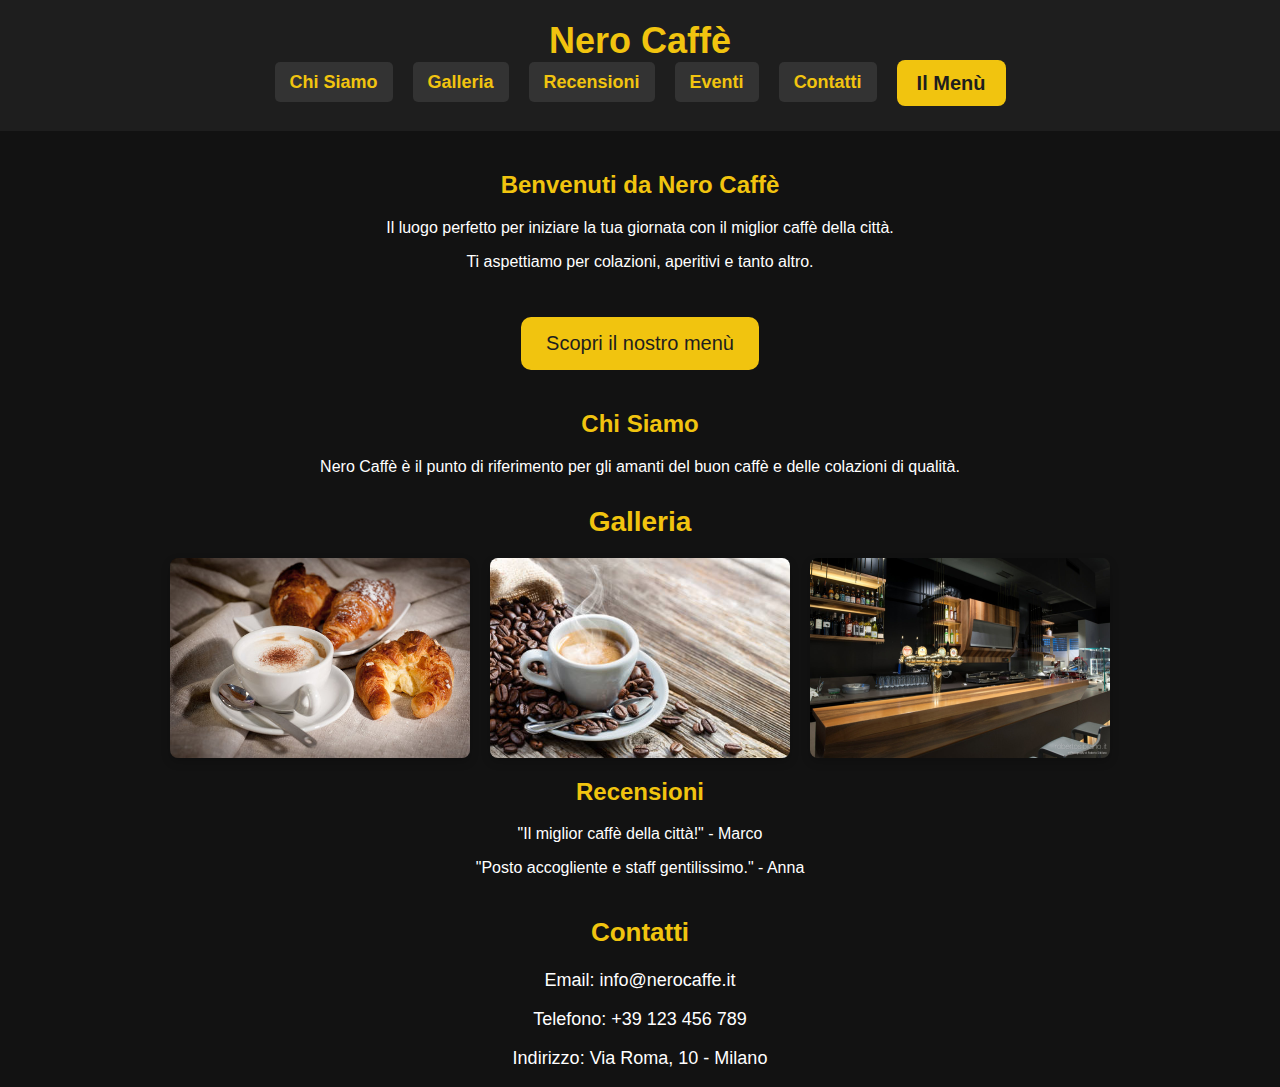
<file: index.html>
<!DOCTYPE html>
<html lang="it">
<head>
    <meta charset="UTF-8">
    <meta name="viewport" content="width=device-width, initial-scale=1.0">
    <title>Nero Caffè - Il tuo bar di fiducia</title>
    <link rel="stylesheet" href="style.css">
    <script src="script.js" defer></script>
    <meta name="description" content="Nero Caffè - Il miglior bar di Milano. Colazioni, aperitivi e caffè di qualità. Scopri il nostro menù online!">
    <meta name="keywords" content="bar Milano, miglior caffè, colazioni, aperitivi, Nero Caffè">
    <meta name="author" content="Nero Caffè">
</head>
<body>
    <header>
        <h1>Nero Caffè</h1>
        <div id="menu-toggle" class="menu-icon" onclick="toggleMenu()">
            <div class="line"></div>
            <div class="line"></div>
            <div class="line"></div>
        </div>
        <nav id="side-nav" class="side-nav">
            <ul>
                <li><a href="#about" class="menu-link">Chi Siamo</a></li>
                <li><a href="#gallery" class="menu-link">Galleria</a></li>
                <li><a href="#reviews" class="menu-link">Recensioni</a></li>
                <li><a href="eventi.html" class="menu-link">Eventi</a></li>
                <li><a href="#contact" class="menu-link">Contatti</a></li>
                <li><a href="menu.html" class="menu-link special-button">Il Menù</a></li>
            </ul>
        </nav>
    </header>

    <div class="container">
        <h2>Benvenuti da Nero Caffè</h2>
        <p>Il luogo perfetto per iniziare la tua giornata con il miglior caffè della città.</p>
        <p>Ti aspettiamo per colazioni, aperitivi e tanto altro.</p>
        <a href="menu.html" id="menuButton" class=">button">Scopri il nostro menù</a>
    </div>

    <section id="about">
        <h2>Chi Siamo</h2>
        <p>Nero Caffè è il punto di riferimento per gli amanti del buon caffè e delle colazioni di qualità.</p>
    </section>

    <section id="gallery">
        <h2>Galleria</h2>
        <div class="gallery-container">
            <img class="gallery-img" src="360_F_51033758_JLRFbeV8qXRePj0r0v2HTweH6nNS4xWD.jpg" alt="Caffè">
            <img class="gallery-img" src="istockphoto-664313320-612x612.jpg" alt="Colazione">
            <img class="gallery-img" src="foto-allestimenti-interni-bar-locali-immagine-incentivante-15.jpg" alt="Interno del bar">
        </div>
    </section>

    <section id="reviews">
        <h2>Recensioni</h2>
        <p class="review">"Il miglior caffè della città!" - Marco</p>
        <p class="review">"Posto accogliente e staff gentilissimo." - Anna</p>
    </section>

    <section id="contact">
        <h2>Contatti</h2>
        <p>Email: info@nerocaffe.it</p>
        <p>Telefono: +39 123 456 789</p>
        <p>Indirizzo: Via Roma, 10 - Milano</p>
    </section>

</body>
</html>
</file>
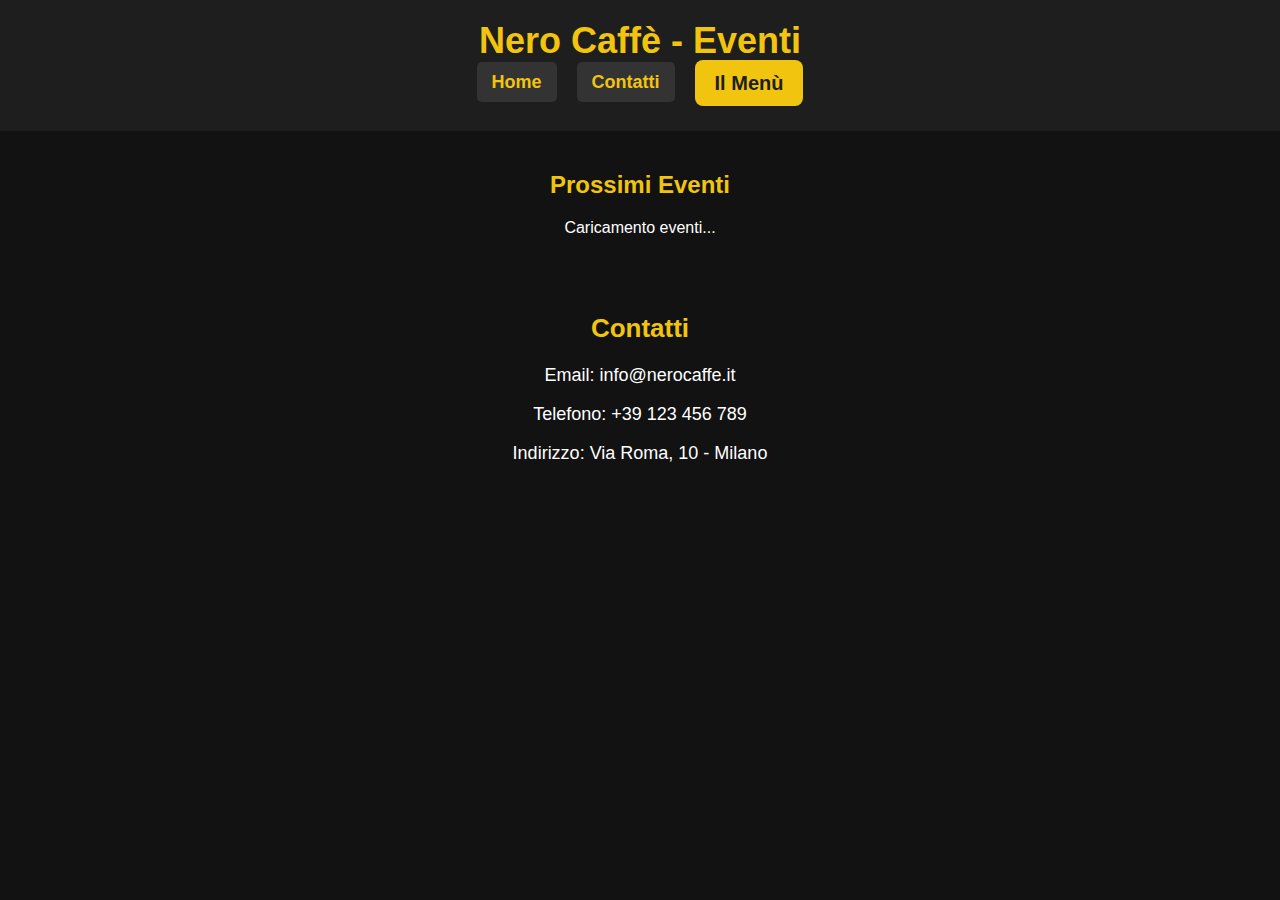
<file: eventi.html>
<!DOCTYPE html>
<html lang="it">
<head>
    <meta charset="UTF-8">
    <meta name="viewport" content="width=device-width, initial-scale=1.0">
    <title>Eventi - Nero Caffè</title>
    <link rel="stylesheet" href="style.css">
    <script src="script.js" defer></script>
</head>
<body>

    <header>
        <h1>Nero Caffè - Eventi</h1>
        <div id="menu-toggle" class="menu-icon" onclick="toggleMenu()">
            <div class="line"></div>
            <div class="line"></div>
            <div class="line"></div>
        </div>
        <nav id="side-nav" class="side-nav">
            <ul>
                <li><a href="index.html">Home</a></li>
                <li><a href="#contact">Contatti</a></li>
                <li><a href="menu.html" class="menu-link special-button">Il Menù</a></li>
            </ul>
        </nav>
    </header>

    <div class="container">
        <h2>Prossimi Eventi</h2>
        <div id="eventi-lista">
            <p>Caricamento eventi...</p>
        </div>
    </div>

    <section id="contact">
        <h2>Contatti</h2>
        <p>Email: info@nerocaffe.it</p>
        <p>Telefono: +39 123 456 789</p>
        <p>Indirizzo: Via Roma, 10 - Milano</p>
    </section>
</body>
</html>
</file>
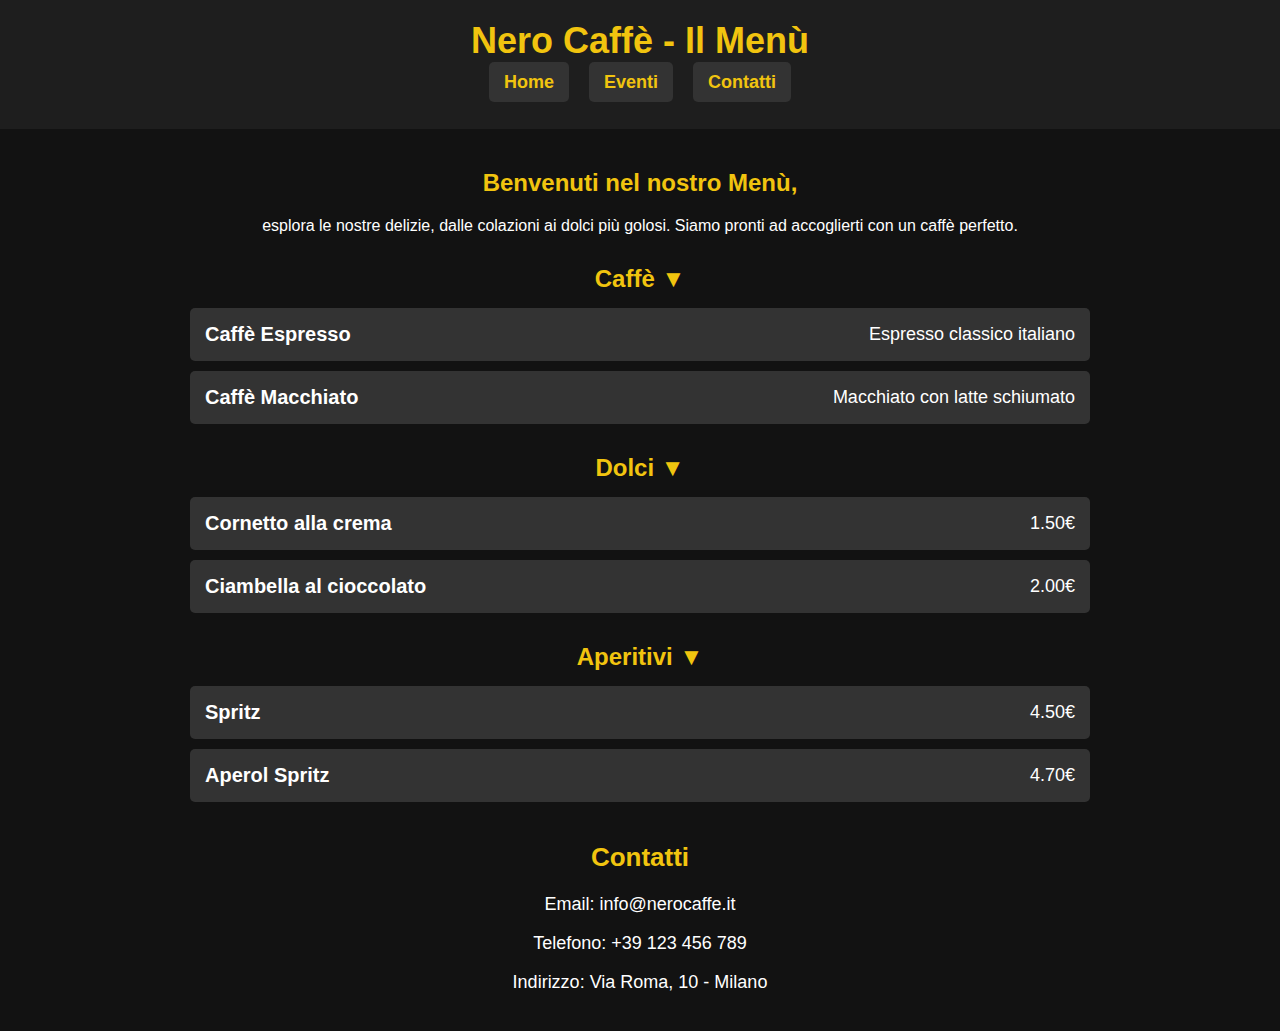
<file: menu.html>
<!DOCTYPE html>
<html lang="it">
<head>
    <meta charset="UTF-8">
    <meta name="viewport" content="width=device-width, initial-scale=1.0">
    <title>Menu - Nero Caffè</title>
    <link rel="stylesheet" href="style.css">
    <script src="script.js" defer></script>
</head>
<body>
    <header>
        <h1>Nero Caffè - Il Menù</h1>
        <div id="menu-toggle" class="menu-icon" onclick="toggleMenu()">
            <div class="line"></div>
            <div class="line"></div>
            <div class="line"></div>
        </div>
        <nav id="side-nav" class="side-nav">
            <ul>
                <li><a href="index.html">Home</a></li>
                <li><a href="eventi.html">Eventi</a></li>
                <li><a href="#contact">Contatti</a></li>
            </ul>
        </nav>
    </header>

    <div class="container">
        <h2>Benvenuti nel nostro Menù,</h2>
        <p>esplora le nostre delizie, dalle colazioni ai dolci più golosi. Siamo pronti ad accoglierti con un caffè perfetto.</p>

        <div class="menu-section">
            <h3>Caffè <span class="arrow">▼</span></h3>
            <div class="submenu hidden">
                <div class="menu-item">
                    <h4>Caffè Espresso</h4>
                    <p>Espresso classico italiano</p>
                </div>
                <div class="menu-item">
                    <h4>Caffè Macchiato</h4>
                    <p>Macchiato con latte schiumato</p>
                </div>
            </div>
        </div>
        

<!-- Dolci -->
<div class="menu-section">
    <h3>Dolci <span class="arrow">▼</span></h3>
    <div class="submenu">
        <div class="menu-item">
            <h4>Cornetto alla crema</h4>
            <p>1.50€</p>
        </div>
        <div class="menu-item">
            <h4>Ciambella al cioccolato</h4>
            <p>2.00€</p>
        </div>
    </div>
</div>

<!-- Aperitivi -->
<div class="menu-section">
    <h3>Aperitivi <span class="arrow">▼</span></h3>
    <div class="submenu">
        <div class="menu-item">
            <h4>Spritz</h4>
            <p>4.50€</p>
        </div>
        <div class="menu-item">
            <h4>Aperol Spritz</h4>
            <p>4.70€</p>
        </div>
    </div>
</div>

    <section id="contact">
        <h2>Contatti</h2>
        <p>Email: info@nerocaffe.it</p>
        <p>Telefono: +39 123 456 789</p>
        <p>Indirizzo: Via Roma, 10 - Milano</p>
    </section>
</body>
</html>
</file>
<file: style.css>
body {
    font-family: 'Arial', sans-serif;
    background-color: #121212;
    color: #fff;
    margin: 0;
    padding: 0;
    text-align: center;
}

header {
    background-color: #1e1e1e;
    padding: 20px;
}

header h1 {
    margin: 0;
    font-size: 36px;
    color: #f1c40f;
}

nav ul {
    list-style: none;
    padding: 0;
    display: flex;
    justify-content: center;
    gap: 20px;
    margin-top: 10px;
}

nav ul li {
    display: inline;
}

nav ul li a {
    text-decoration: none;
    color: #f1c40f;
    font-size: 18px;
    font-weight: bold;
    padding: 10px 15px;
    border-radius: 5px;
    background-color: #333;
    transition: background-color 0.3s;
}

nav ul li a:hover {
    background-color: #f1c40f;
    color: #1e1e1e;
}

/* Evidenziare Il Menu */
nav ul li a.special-button {
    background-color: #f1c40f; /* Colore di sfondo evidenziato */
    color: #1e1e1e; /* Colore del testo */
    font-size: 20px; /* Dimensione del testo maggiore */
    font-weight: bold; /* Testo in grassetto */
    padding: 12px 20px; /* Maggiore spazio attorno al testo */
    border-radius: 8px; /* Angoli arrotondati */
}

nav ul li a.special-button:hover {
    background-color: #e0a800; /* Colore di sfondo al passaggio del mouse */
    color: #1e1e1e; /* Colore del testo */
    transform: scale(1.05); /* Leggero ingrandimento al passaggio del mouse */
    box-shadow: 0 4px 8px rgba(0, 0, 0, 0.2); /* Aggiunta di ombra per l'effetto hover */
}

.container {
    padding: 20px;
    max-width: 900px;
    margin: 0 auto;
}

h2, h3 {
    color: #f1c40f;
}

h3 {
    margin-bottom: 10px;
}

.menu-section {
    margin-top: 30px;
}

.menu-section h3 {
    color: #f1c40f;
    font-size: 24px;
    margin-bottom: 15px;
}

.menu-item {
    background-color: #333;
    padding: 15px;
    margin-bottom: 10px;
    border-radius: 5px;
    display: flex;
    justify-content: space-between;
    align-items: center;
    transition: transform 0.3s ease;
}

.menu-item:hover {
    transform: scale(1.05);
}

.menu-item h4 {
    margin: 0;
    font-size: 20px;
}

.menu-item p {
    margin: 0;
    font-size: 18px;
}

button {
    background-color: #f1c40f;
    color: #1e1e1e;
    padding: 10px 20px;
    border: none;
    border-radius: 5px;
    font-size: 18px;
    cursor: pointer;
    transition: background-color 0.3s;
    display: block;
    margin: 30px auto 0;
}

button:hover {
    background-color: #e0a800;
}

/* Galleria */
#gallery {
    margin-top: 30px;
}

#gallery h2 {
    text-align: center;
    font-size: 28px;
    color: #f1c40f;
    margin-bottom: 20px;
}

.gallery-container {
    display: flex;
    justify-content: center;
    gap: 20px; /* Spazio tra le immagini */
    flex-wrap: wrap; /* Permette che le immagini vadano a capo se necessario */
    margin-top: 20px;
}

.gallery-img {
    max-width: 300px;
    height: auto;
    border-radius: 8px;
    box-shadow: 0 4px 10px rgba(0, 0, 0, 0.2);
    object-fit: cover; /* Mantiene il focus sulle immagini */
}

/* Link "Scopri il nostro menu" più interattivo */
#menuButton {
    background-color: #f1c40f;
    color: #1e1e1e;
    padding: 15px 25px;
    font-size: 20px;
    border-radius: 10px;
    text-decoration: none;
    display: inline-block;
    transition: all 0.3s ease;
    margin-top: 30px;
    text-align: center;
}

#menuButton:hover {
    background-color: #e0a800;
    transform: scale(1.05);
    box-shadow: 0 8px 20px rgba(0, 0, 0, 0.2);
}

/* Sezione contatti */
#contact {
    margin-top: 40px;
}

#contact h2 {
    font-size: 26px;
    color: #f1c40f;
}

#contact p {
    font-size: 18px;
}
</file>
